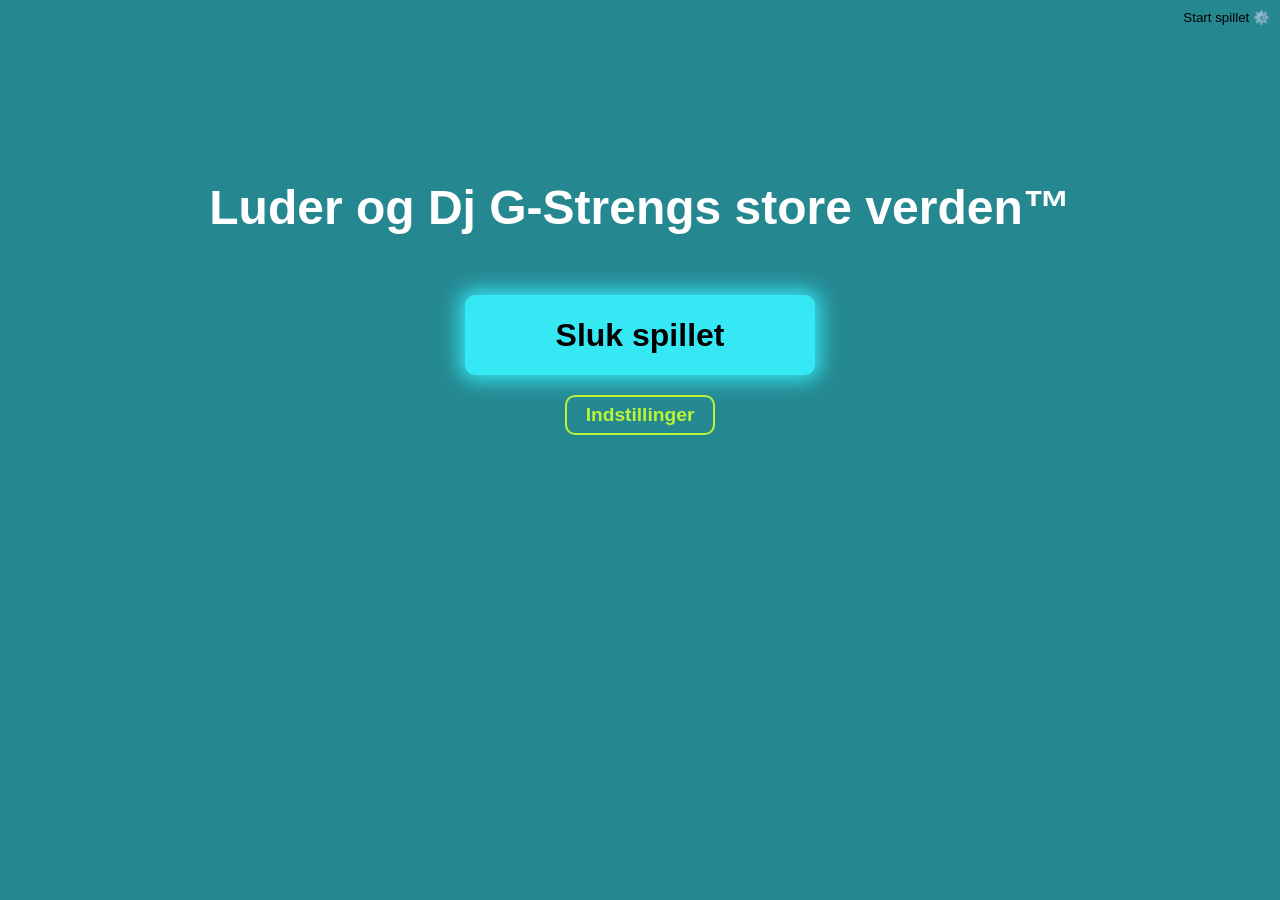
<file: index.html>
<!DOCTYPE html>
<html>
    <head>
        <meta charset="UTF-8">
        <meta name="viewport" content="width=device-width, initial-scale=1.0">
        <title>Luder og Dj G-Strengs store verden™</title>
        <link rel="stylesheet" href="style.css">
    </head>
    <body>
        <main>
            <div class="page show" id="homePage">
                <h1>Luder og Dj G-Strengs store verden™</h1>
                <button onclick="gameClose()" id="closeBtn">Sluk spillet</button>
                <button onclick="shiftPage('gamePage')" id="startBtn">Start spillet ⚙️</button>
                <button onclick="shiftPage('settingsPage')" id="settingsBtn">Indstillinger</button>
            </div>
            <div class="page" id="settingsPage">
                <h1>Indstillinger</h1>
                <button onclick="shiftPage('homePage')" id="backBtn">Tilbage</button>
            </div>
        </main>
    </body>
    <script src="main.js"></script>
</html>
</file>
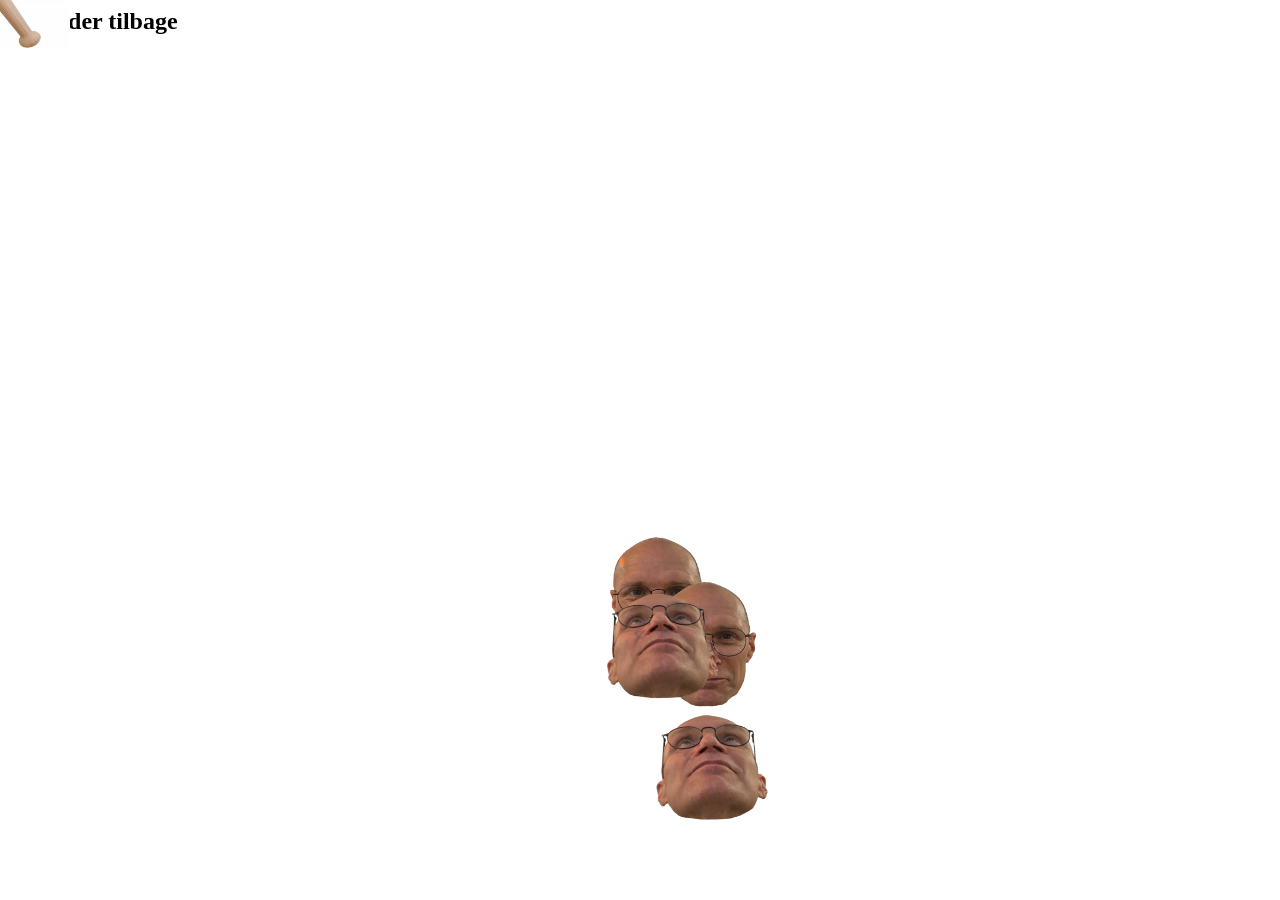
<file: games/køkkenninja/index.html>
<head>
    <link rel="stylesheet" href="bat.css">
    <link rel="stylesheet" href="simons.css">
</head>
<body>
    <h2><span id="tid"></span> sekunder tilbage</h2>
    <img src="bat.png" id="bat">
    <script src="../../main.js"></script>
    <script src="script.js"></script>
    <script src="bat.js"></script>
    <script src="simons.js"></script>
</body>
</file>
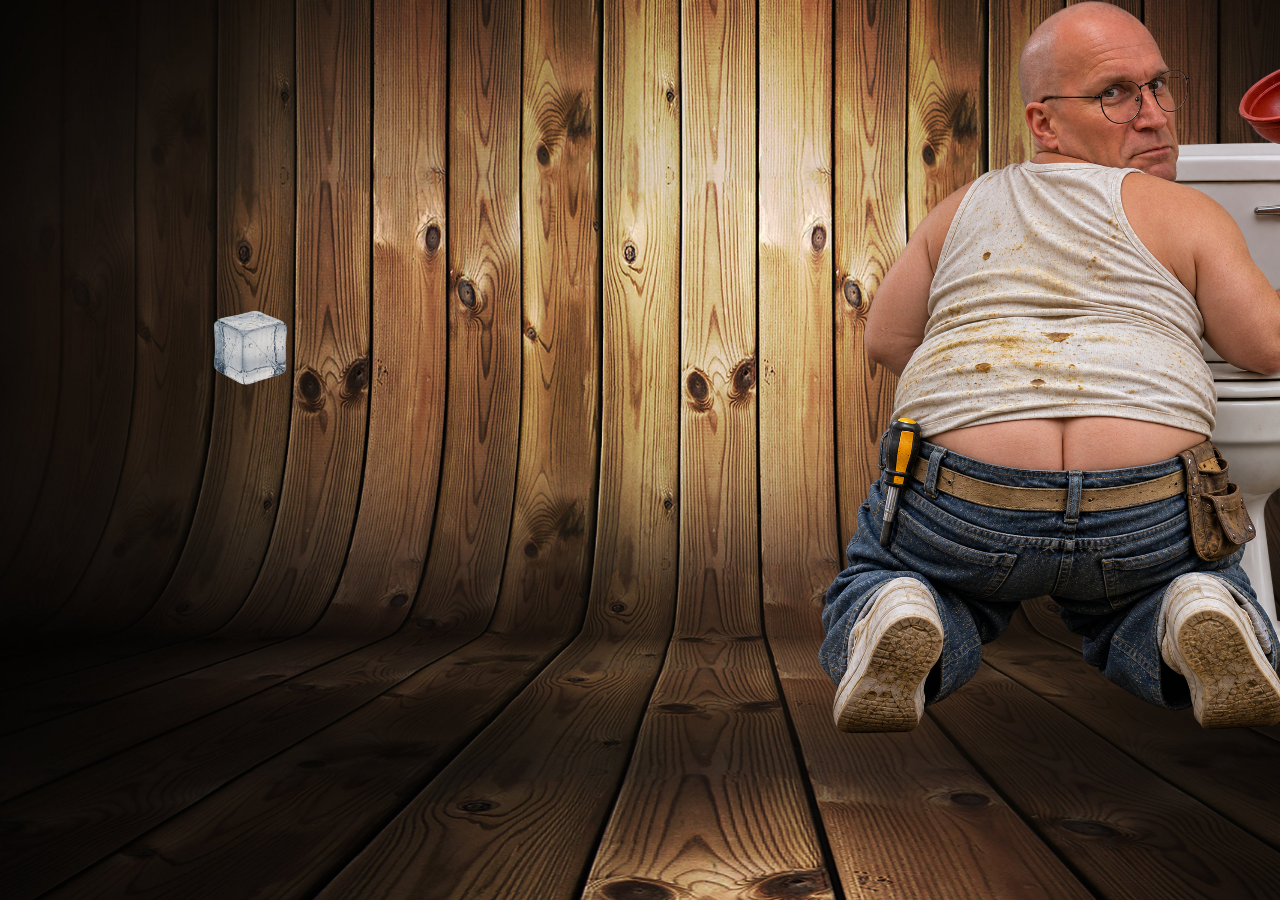
<file: games/simoncrack/index.html>
<!DOCTYPE html>
<html>
    <head>
        <link rel="stylesheet" href="style.css">
    </head>
    <body>

    </body>
    <script src="../../main.js"></script>
    <script src="script.js"></script>
</html>
</file>
<file: style.css>
*, body, html {
    margin: 0;
    padding: 0;
    box-sizing: border-box;
    font-family: Arial, Helvetica, sans-serif;
}

.page {
    display: none;
    width: 100vw;
    height: 100vh;
}

.show {
    display: block;
}

#homePage.show {
    display: flex;
}

#homePage {
    background-color: #258891;
    align-items: center;
    flex-direction: column;
}

#homePage h1 {
    margin-top: 180px;
    margin-bottom: 40px;
    color: white;
    font-size: 3rem;
}

#startBtn {
    position: absolute;
    top: 10px;
    right: 10px;
    outline: none;
    border: none;
    background-color: transparent;
}

#closeBtn {
    margin-top: 20px;
    height: 80px;
    background-color: #36e7f4;
    box-shadow: 0px 0px 20px 5px #36e7f4;
    outline: none;
    border: none;
    color: black;
    font-size: 2rem;
    font-weight: bold;
    width: 350px;
    border-radius: 10px;
    cursor: pointer;
}

#settingsBtn {
    margin-top: 20px;
    height: 40px;
    background-color: transparent;
    outline: none;
    border: 2px solid #bbf436;
    color: #bbf436;
    font-size: 1.2rem;
    font-weight: bold;
    width: 150px;
    border-radius: 10px;
    cursor: pointer;
}

#settingsPage {
    background-color: #258891;
}

#settingsPage #backBtn {
    position: absolute;
    top: 10px;
    right: 10px;
    outline: none;
    border: none;
    background-color: transparent;
}
</file>
<file: games/køkkenninja/bat.css>
#bat {
    position: absolute;
    width: 200px;
    aspect-ratio: 1/1;
    left: 0;
    top: 0;
}
</file>
<file: games/køkkenninja/simons.css>
.simon {
    position: absolute;
    bottom: 0;
    left: 50%;
    width: 150px;
    aspect-ratio: 1/1;
}
</file>
<file: games/simoncrack/style.css>
body {
    width: 100vw;
    height: 100vh;
    margin: 0;
    padding: 0;
    box-sizing: border-box;
    overflow: hidden;
    background-image: url('background.jpg');
    background-size: cover;
}

.iceCube {
    position: absolute;
    top: 0;
    left: 0;
    /*aspect-ratio: 1/1;*/
    pointer-events: none;
}
</file>
